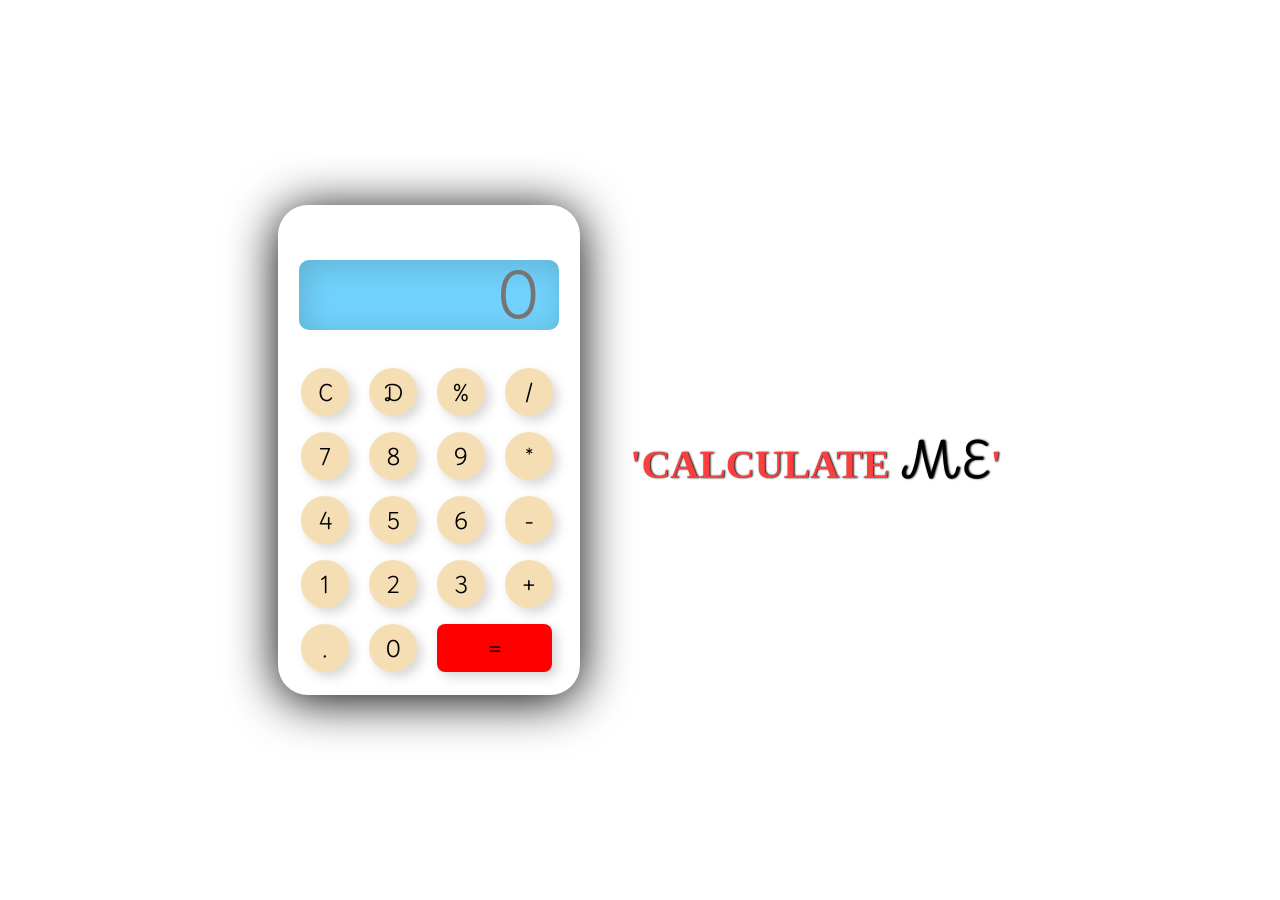
<file: index.html>
<!DOCTYPE html>
<html lang="en">
  <head>
    <meta charset="UTF-8" />
    <meta name="viewport" content="width=device-width, initial-scale=1.0" />
    <title>calculator</title>
    <link rel="stylesheet" href="calci.css" />
    <link
      rel="icon"
      href="[data-uri]"
    />

    <link rel="preconnect" href="https://fonts.googleapis.com" />
    <link rel="preconnect" href="https://fonts.gstatic.com" crossorigin />
    <link
      href="https://fonts.googleapis.com/css2?family=Playwrite+HU:wght@100..400&display=swap"
      rel="stylesheet"
    />
  </head>
  <body>

   

    <div class="container">
      <div class="calculator">
        <input type="text" placeholder="0" id="display" />
        <button onclick="cleardisplay()">C</button>
        <button onclick="del()">D</button>
        <button onclick="displayval('%')">%</button>
        <button onclick="displayval('/')">/</button>
        <button onclick="displayval('7')">7</button>
        <button onclick="displayval('8')">8</button>
        <button onclick="displayval('9')">9</button>
        <button onclick="displayval('*')">*</button>
        <button onclick="displayval('4')">4</button>
        <button onclick="displayval('5')">5</button>
        <button onclick="displayval('6')">6</button>
        <button onclick="displayval('-')">-</button>
        <button onclick="displayval('1')">1</button>
        <button onclick="displayval('2')">2</button>
        <button onclick="displayval('3')">3</button>
        <button onclick="displayval('+')">+</button>
        <button onclick="displayval('.')">.</button>
        <button onclick="displayval('0')">0</button>
        <button onclick="calculation()" class="equal">=</button>
      </div>

      <div id="quote" class="quote-box">
        <p class="bg">'CALCULATE <span style="color: rgb(5, 0, 0) "> ME</span>'</p>
      </div>
    </div>

    <script src="calci.js"></script>
  </body>
</html>
</file>
<file: calci.css>
* {
  margin: 0;
  padding: 0;
  font-family: "Playwrite HU", sans-serif;
  box-sizing: border-box;
}

.container {
  display: flex;
  justify-content: center;
  align-items: center;
  height: 100vh;
  background-image: url(https://cdn.theanimegallery.com/theanimegallery/6c871a84-d56c-487f-9b80-080ebbbaae7b-anime-background-wallpaper.webp);
  background-repeat: no-repeat;
  background-size: cover;
}
.calculator {
  background-image: url(https://cdn.theanimegallery.com/theanimegallery/6fc8f552-82e8-4ef6-b092-73e5becbfc47-beautiful-anime-background.webp);
  padding: 15px;
  border-radius: 30px;
  box-shadow: inset -5px -5px -12px #ffff,
    inset 5px 5px 12px rgba(0, 0, 0, 0.16);
  display: grid;
  box-shadow: 0px 5px 50px black;
  grid-template-columns: repeat(4, 68px);
  position: sticky;
}
#display {
  grid-column: span 4;
  height: 70px;
  width: 260px;

  background-color: rgb(113, 210, 251);
  box-shadow: inset 5px 5px 30px rgba(14, 0, 0, 0.16);
  border: none;
  border-radius: 10px;
  color: rgb(10, 10, 10) !important;
  font-size: 50px;
  text-align: end;
  margin: auto;
  margin-top: 40px;
  margin-bottom: 30px;
  padding: 20px;
}
button {
  height: 48px;
  width: 48px;
  background-color: wheat;
  box-shadow: 5px 5px 12px rgba(0, 0, 0, 0.16);
  border: none;
  border-radius: 50px;
  margin: 8px;
  cursor: pointer;
  font-size: 18px;
}
.equal {
  width: 115px;
  border-radius: 8px;
  background-color: red;
}
button:hover {
  transform: scale(1.05);
  background-color: red;
  box-shadow: 0px 0px 15px rgb(231, 8, 8);
}
.quote-box {
  padding-left: 50px;
  margin-top: 20px;
  font-size: 20px;
  font-weight: bold;
  text-align: center;
  color: rgb(34, 26, 26);
  text-shadow: 1px 0px 2px #000;
  font-family: "Courier New", monospace;
}
.bg {
  color: rgb(250, 63, 63);

  font-size: 40px;
  font-family: "Playwrite AU QLD", cursive !important;
}
</file>
